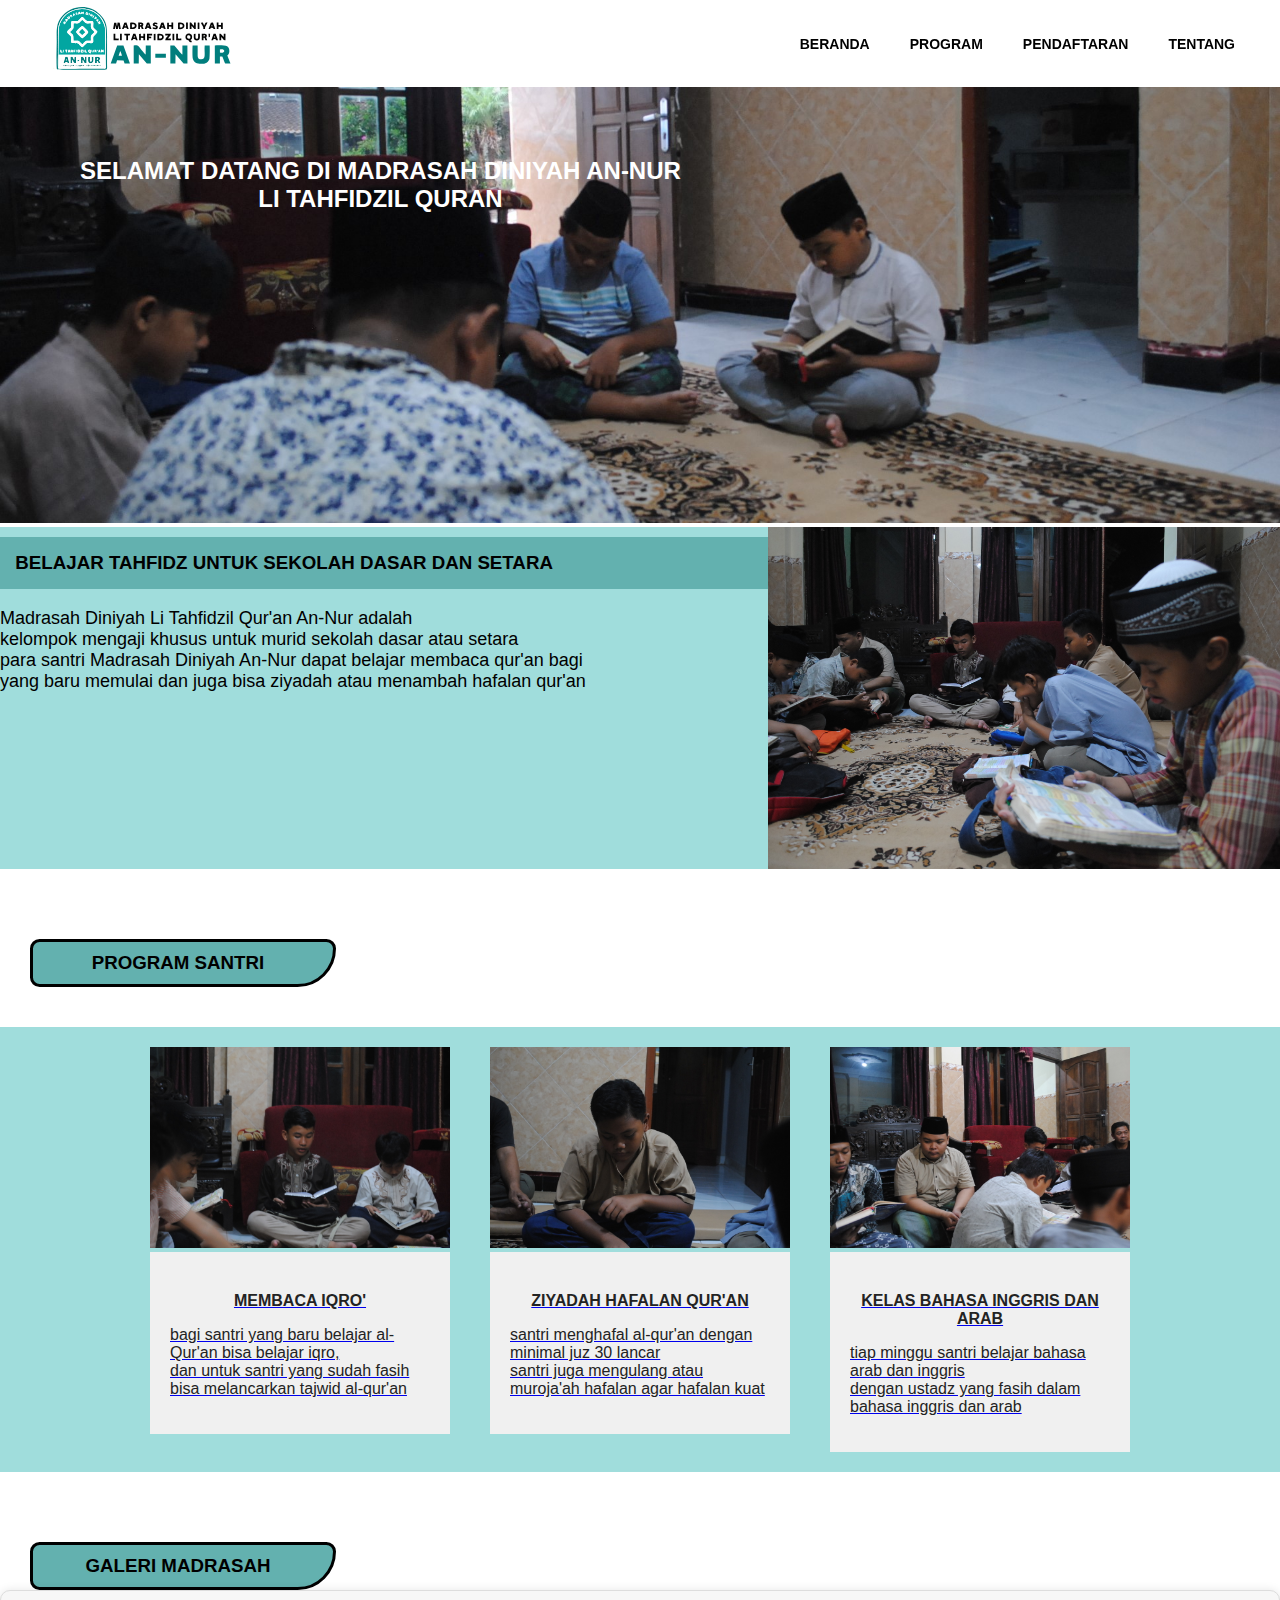
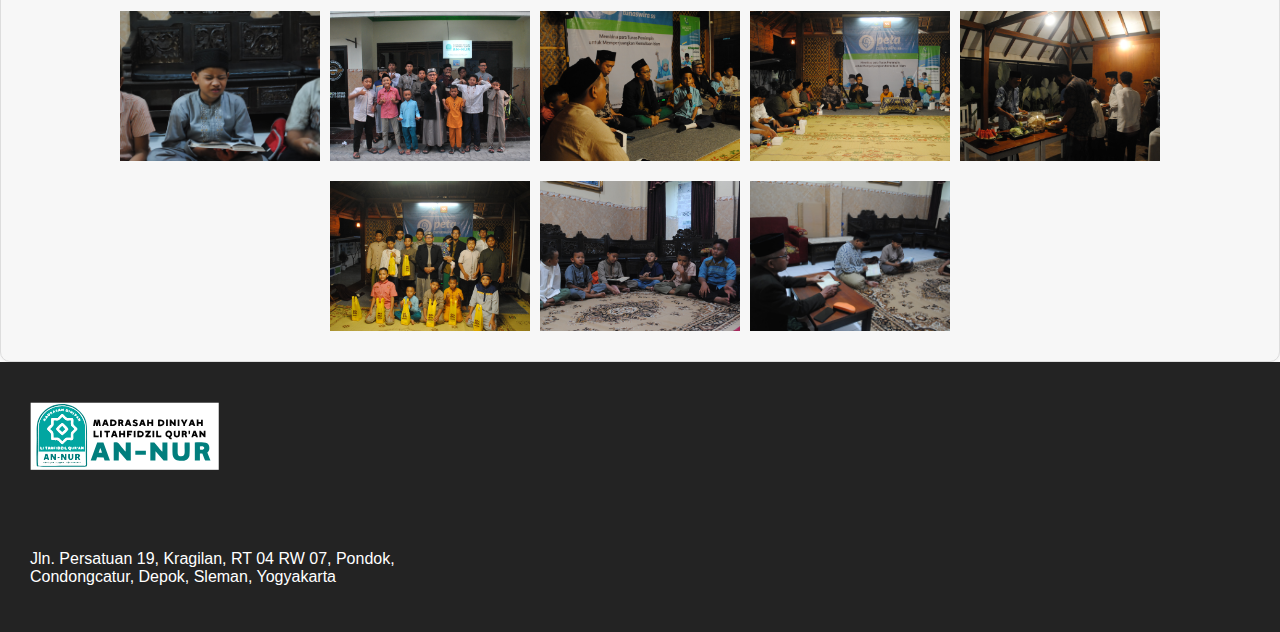
<file: index.html>
<!DOCTYPE html>
<html lang="en">
<head>
    <meta charset="UTF-8">
    <meta name="viewport" content="width=device-width, initial-scale=1.0">
    <title>Madrasah Diniyah Li-Tahfidzil Qur'an An-Nur</title>
    <!-- Google tag (gtag.js) -->
    <script async src="https://www.googletagmanager.com/gtag/js?id=G-F1803P0GSX"></script>
    <script>
    window.dataLayer = window.dataLayer || [];
    function gtag(){dataLayer.push(arguments);}
    gtag('js', new Date());

    gtag('config', 'G-F1803P0GSX');
    </script>
    <style>
        body{
            margin: 0;
            font-family: Arial, Helvetica, sans-serif
        }


        .navbar{
            background-color: #FFFFFF;
            filter: drop-shadow(1px 3px 5px #a3a3a3);
            overflow: hidden;
            display: flex;
        }
        
        .navbar-list{
            margin-left: auto;
            margin-bottom: auto;
            margin-top: auto;
            margin-right: 25px;
            list-style-type: none;
            padding: 0;
            display: flex;
        }

        .navbar-item a{
            display: block;
            color: black;
            text-align: center;
            text-decoration: none;
            font-size: 14px;
            font-weight: bold;
            padding: 30px 20px;
        }

        .navbar-item a:hover{
            margin: auto;
            background-color: #63B1AF;
            color: white;
        }

        .navbar-logo{
            margin-top: 5px;
            margin-bottom: 10px;
            margin-left: 50px;
            object-fit: contain;
            
        }
        .navbar img{
            height: 100%;
            max-height: max-content;
        }

        .dashboard-background{
            position: relative;
            text-align: center;
        }
        .dashboard-background h2{
            color: #FFFFFF;
            position: absolute;
            top: 50px;
            left: 80px;
            display: flex;
        }
        .dashboard-background img{
            width: 100%;
            height: auto;
        }

        .container-block{
            display: flex;
        }

        .container-block img{
            object-fit: fill;
            max-width: 40%;
        }

        .container-block-header{
            width: 100%;
            background-color: #A0DDDC;
        }

        .container-block-header h3{
            margin-top: 10px;
            padding: 2%;
            background-color: #63B1AF;

        }
        .container-block-header p{
            width: 100%;
            height: auto;
            background-color: #a0dddc;
            font-size: 18px;
            
        }

        .card-header{
            background-color: #63B1AF;
            width: 230px;
            max-width: 350px;
            text-align: center;
            padding-left: 30px;
            padding-right: 40px;
            border-style: solid;
            border-radius: 10px 10px 40px 10px;
            margin-top: 70px;
            margin-left: 30px;

        }
        
        .card-header h3{
            margin: auto;
            padding: 10px;
        }

        .card-container{
            display: flex;
            justify-content: center;
            background-color: #A0DDDC;
            margin-top: 40px;
            box-sizing: border-box;
        }

        .card{
            color: #232323;
            width: 300px;
            vertical-align: top;
            margin: 20px;
            border-radius: 20px 20px 20px 20px;
            transition: width 0.3s ease-in-out;
        }

        .card img{
            
            max-width: 100%;
            height: 150%;
            height: auto;
            object-fit: cover;
        }

        .card-content{
            background-color: #F0F0F0;
            padding: 20px;
        }
        .card-content h4{
            padding-top: 20px;
            margin: auto;
            text-align: center;
        }
        .card:not(:last-child) {
         margin-right: 20px;
        }

        .card:hover{
            width: 320px;
            z-index: 1;
            box-shadow: 0 0 10px rgba(0, 0, 0, 0.2);
        }

        .footer{
            background-color: #232323;
            display: flex;
            justify-content: space-between;

        }

        .footer img{
            padding-top: 10px;
            margin: 30px;
        }
        
        .footer p{
            padding: 30px;
            color: #FFFFFF;
        }
        iframe{
            margin: 10px;
            width: 30%;
            height: 200px;
            border-radius: 10px;
        }
.gallery {
  
  display: flex;
  flex-wrap: wrap;
  justify-content: center;
  gap: 10px;
  padding: 20px;
  background-color: #f7f7f7;
  border: 1px solid #ddd;
  border-radius: 10px;
  box-shadow: 0 0 10px rgba(0, 0, 0, 0.1);
}

.gallery img {

  width: 200px;
  height: 150px;
  object-fit: cover;
  border-radius: 0px;
  margin-bottom: 10px;
  cursor: pointer;
  transition: transform 0.2s ease-in-out;
}

@media (max-width: 768px) {
 .card-container {
    flex-wrap: wrap;
    align-items: center;
}
    
    
 .card{

    
    width: 80%; 
    height: 50%;
    margin-left: 50%px;
  }
}





    </style>
</head>
<body>
    <nav class="navbar">
        <div class="navbar-logo">
            <a href="index.html">
                <img src="img/logo madrasah diniyah annur.svg" alt="logo madrasah">
                </a>
        </div>
        <ul class="navbar-list">
            <li class="navbar-item">
                <a href="index.html">BERANDA</a>
            </li>
            <li class="navbar-item">
                <a href="program.html">PROGRAM</a>
            </li>
            <li class="navbar-item">
                <a href="pendaftaran.html">PENDAFTARAN</a>
            </li>
            <li class="navbar-item">
                <a href="tentang.html">TENTANG</a>
            </li>
        </ul>
    </nav>
    
<div class="dashboard-background">
    <h2>SELAMAT DATANG DI MADRASAH DINIYAH AN-NUR <br> LI TAHFIDZIL QURAN</h2>
    <img src="img/DSC_0308(1).JPG" alt="background" style="width: 100%;">
</div>

<div class="container-block">
    <div class="container-block-header">
        <h3>BELAJAR TAHFIDZ UNTUK SEKOLAH DASAR DAN SETARA</h3>
        <p>Madrasah Diniyah Li Tahfidzil Qur'an An-Nur adalah<br>
            kelompok mengaji khusus untuk murid sekolah dasar atau setara<br>
            para santri Madrasah Diniyah An-Nur dapat belajar membaca qur'an bagi<br> yang baru memulai dan juga bisa ziyadah atau menambah hafalan qur'an </p>
    </div>
        <img src="img/DSC_0331.JPG" alt="">
</div>

<div class="card-header">
    <h3>PROGRAM SANTRI</h2>
</div>
<div class="card-container">
    <a href="#">
    <div class="card">
        <img src="img/DSC_0347.JPG" alt="">
        <div class="card-content">
            <h4>MEMBACA IQRO'</h4>
            <p>bagi santri yang baru belajar al-Qur'an bisa belajar iqro,<br>
                dan untuk santri yang sudah fasih bisa melancarkan tajwid al-qur'an</p>
        </div>
    </div>
    </a>
    <a href="#">
    <div class="card">
        <img src="img/DSC_0340.JPG" alt="">
        <div class="card-content">
            <h4>ZIYADAH HAFALAN QUR'AN</h4>
            <p>santri menghafal al-qur'an dengan minimal juz 30 lancar<br>
                santri juga mengulang atau muroja'ah hafalan agar hafalan kuat</p>
        </div>
    </div>
    </a>
    <a href="#">
    <div class="card">
        <img src="img/DSC_0339.JPG" alt="">
        <div class="card-content">
            <h4>KELAS BAHASA INGGRIS DAN ARAB</h4>
            <p>tiap minggu santri belajar bahasa arab dan inggris<br>
                dengan ustadz yang fasih dalam bahasa inggris dan arab</p>
        </div>
    </div>
    </a>
</div>

<div class="card-header">
    <h3>GALERI MADRASAH</h3>
</div>

<div class="gallery">
    <img src="img/DSC_0354.JPG" alt="galeri madrasah">        
    <img src="img/DSC_0386.JPG" alt="galeri madrasah">        
    <img src="img/DSC_0408.JPG" alt="galeri madrasah">        
    <img src="img/DSC_0412.JPG" alt="galeri madrasah">        
    <img src="img/DSC_0436.JPG" alt="galeri madrasah">        
    <img src="img/DSC_0441.JPG" alt="galeri madrasah">
    <img src="img/DSC_0449.JPG" alt="galeri madrasah">        
    <img src="img/DSC_0305.JPG" alt="galeri madrasah">                  
</div>

<div class="footer">
    <div>
    <img src="img/logo madrasah diniyah annur.svg" alt="logo madrasah">
    <p>Jln. Persatuan 19, Kragilan, RT 04 RW 07, Pondok, <br> Condongcatur, Depok, Sleman, Yogyakarta</p>
</div>

    <iframe src="https://www.google.com/maps/embed?pb=!1m14!1m8!1m3!1d247.08610156961828!2d110.4055425!3d-7.7497109!3m2!1i1024!2i768!4f13.1!3m3!1m2!1s0x2e7a59745764c7bf%3A0x443570f3665087c4!2s7C24%2B476%2C%20Jl.%20Persatuan%20Condongcatur%2C%20Gempol%2C%20Minomartani%2C%20Kec.%20Ngaglik%2C%20Kabupaten%20Sleman%2C%20Daerah%20Istimewa%20Yogyakarta%2055281!5e0!3m2!1sid!2sid!4v1721887630565!5m2!1sid!2sid" width="400" height="300" style="border:0;" allowfullscreen="" loading="lazy" referrerpolicy="no-referrer-when-downgrade"></iframe>

</div>
    
</body>
</html>
</file>
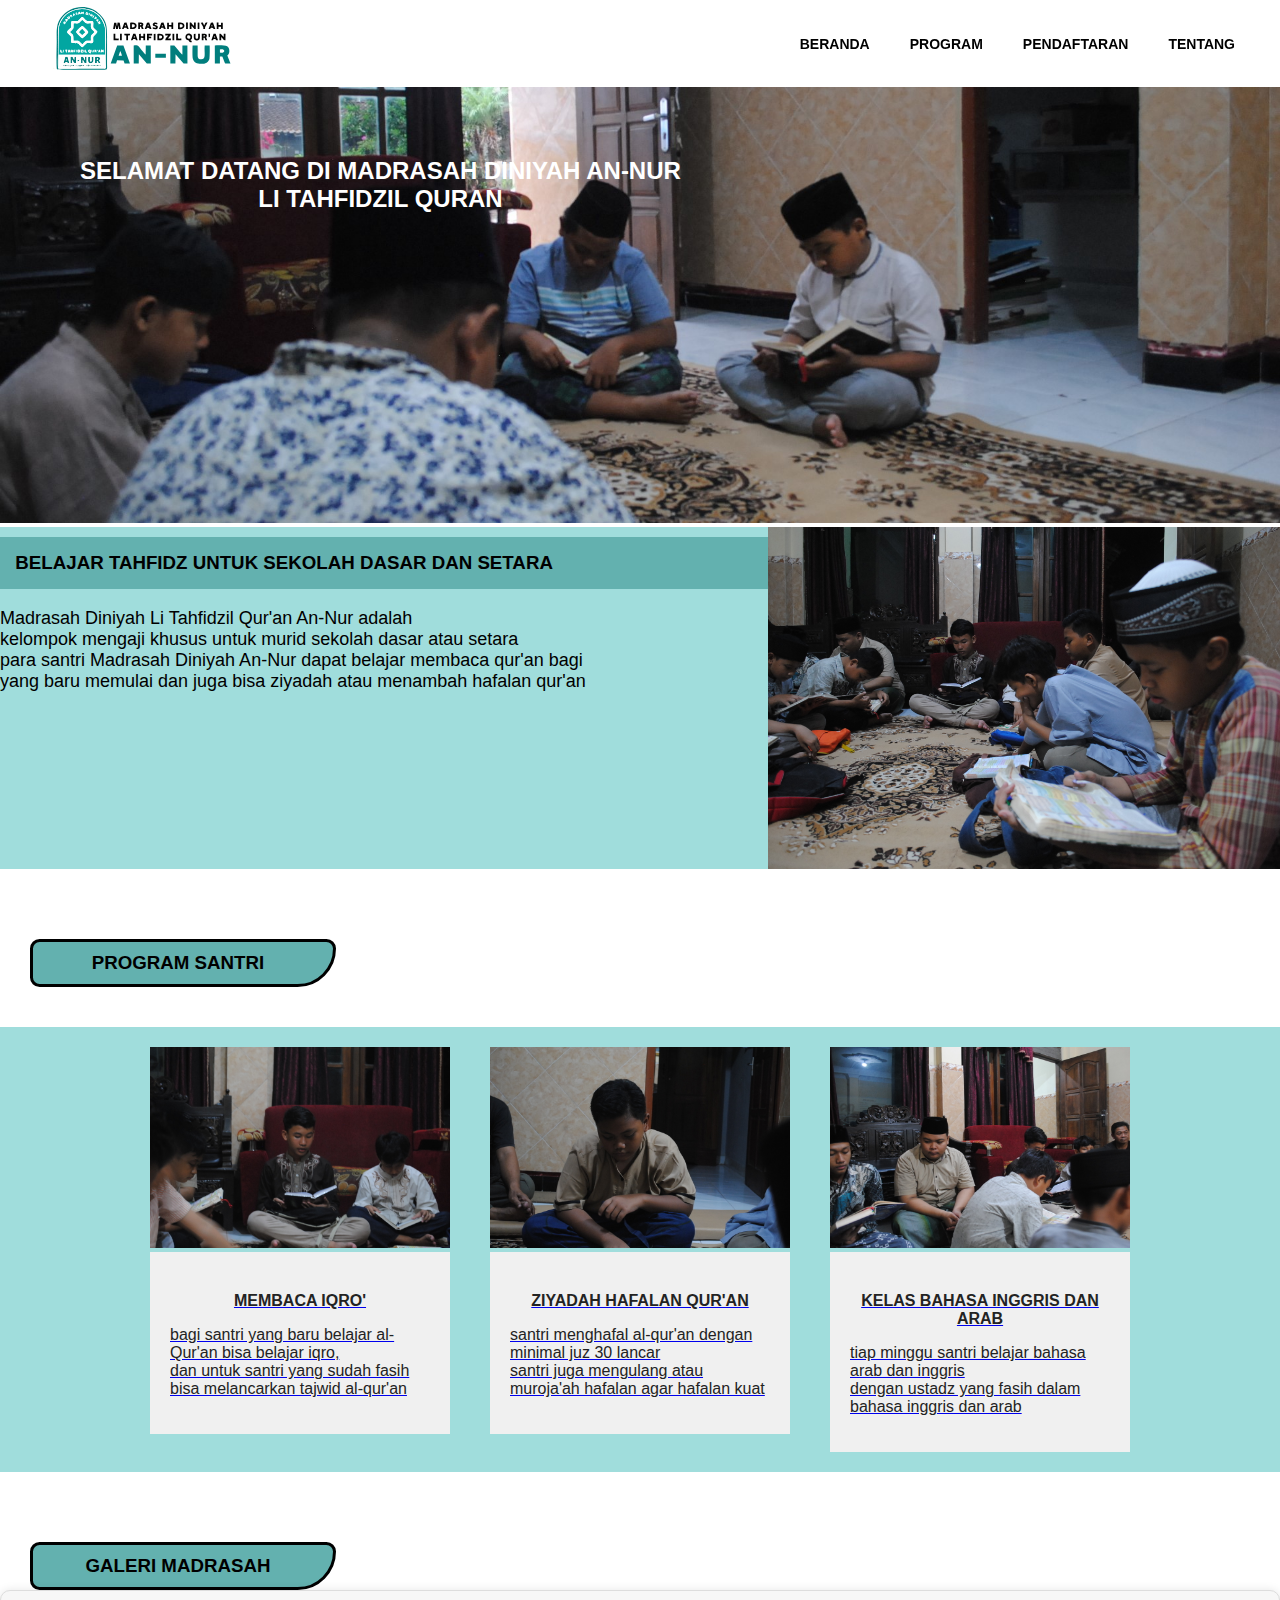
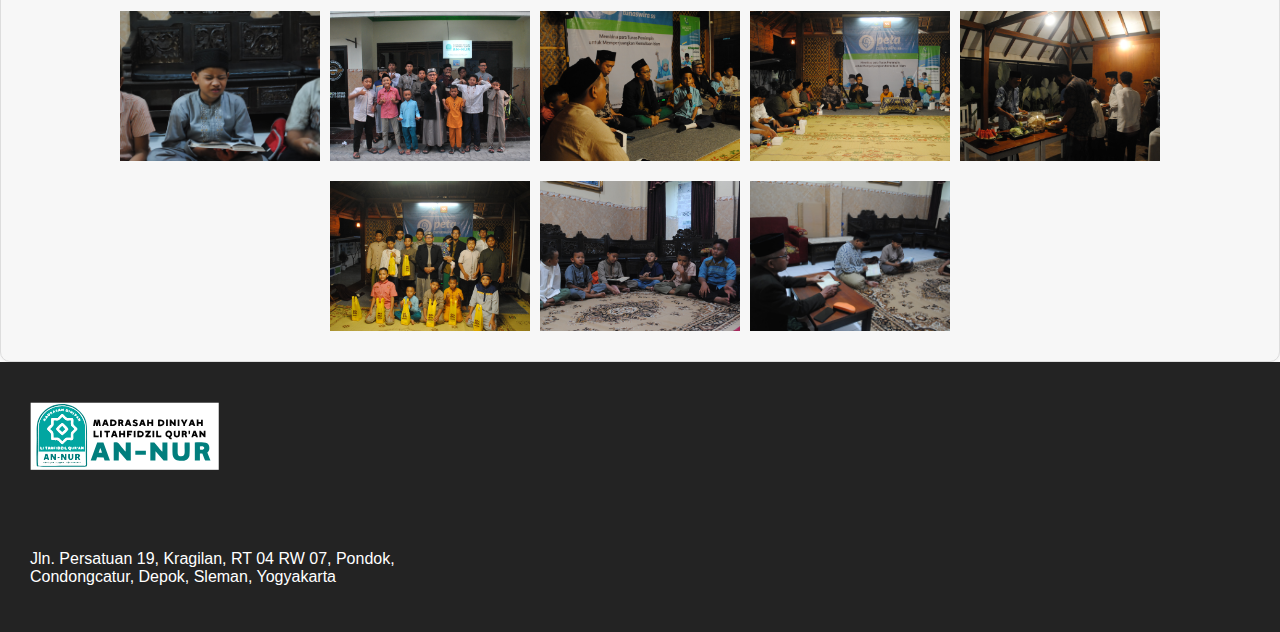
<file: homepage.html>
<!DOCTYPE html>
<html lang="en">
<head>
    <meta charset="UTF-8">
    <meta name="viewport" content="width=device-width, initial-scale=1.0">
    <title>Madrasah Diniyah Li-Tahfidzil Qur'an An-Nur</title>

    <style>
        body{
            margin: 0;
            font-family: Arial, Helvetica, sans-serif
        }


        .navbar{
            background-color: #FFFFFF;
            filter: drop-shadow(1px 3px 5px #a3a3a3);
            overflow: hidden;
            display: flex;
        }
        
        .navbar-list{
            margin-left: auto;
            margin-bottom: auto;
            margin-top: auto;
            margin-right: 25px;
            list-style-type: none;
            padding: 0;
            display: flex;
        }

        .navbar-item a{
            display: block;
            color: black;
            text-align: center;
            text-decoration: none;
            font-size: 14px;
            font-weight: bold;
            padding: 30px 20px;
        }

        .navbar-item a:hover{
            margin: auto;
            background-color: #63B1AF;
            color: white;
        }

        .navbar-logo{
            margin-top: 5px;
            margin-bottom: 10px;
            margin-left: 50px;
            object-fit: contain;
            
        }
        .navbar img{
            height: 100%;
            max-height: max-content;
        }

        .dashboard-background{
            position: relative;
            text-align: center;
        }
        .dashboard-background h2{
            color: #FFFFFF;
            position: absolute;
            top: 50px;
            left: 80px;
            display: flex;
        }
        .dashboard-background img{
            width: 100%;
            height: auto;
        }

        .container-block{
            display: flex;
        }

        .container-block img{
            object-fit: fill;
            max-width: 40%;
        }

        .container-block-header{
            width: 100%;
            background-color: #A0DDDC;
        }

        .container-block-header h3{
            margin-top: 10px;
            padding: 2%;
            background-color: #63B1AF;

        }
        .container-block-header p{
            width: 100%;
            height: auto;
            background-color: #a0dddc;
            font-size: 18px;
            
        }

        .card-header{
            background-color: #63B1AF;
            width: 230px;
            max-width: 350px;
            text-align: center;
            padding-left: 30px;
            padding-right: 40px;
            border-style: solid;
            border-radius: 10px 10px 40px 10px;
            margin-top: 70px;
            margin-left: 30px;

        }
        
        .card-header h3{
            margin: auto;
            padding: 10px;
        }

        .card-container{
            display: flex;
            justify-content: center;
            background-color: #A0DDDC;
            margin-top: 40px;
            box-sizing: border-box;
        }

        .card{
            color: #232323;
            width: 300px;
            vertical-align: top;
            margin: 20px;
            border-radius: 20px 20px 20px 20px;
            transition: width 0.3s ease-in-out;
        }

        .card img{
            
            max-width: 100%;
            height: 150%;
            height: auto;
            object-fit: cover;
        }

        .card-content{
            background-color: #F0F0F0;
            padding: 20px;
        }
        .card-content h4{
            padding-top: 20px;
            margin: auto;
            text-align: center;
        }
        .card:not(:last-child) {
         margin-right: 20px;
        }

        .card:hover{
            width: 320px;
            z-index: 1;
            box-shadow: 0 0 10px rgba(0, 0, 0, 0.2);
        }

        .footer{
            background-color: #232323;
            display: flex;
            justify-content: space-between;

        }

        .footer img{
            padding-top: 10px;
            margin: 30px;
        }
        
        .footer p{
            padding: 30px;
            color: #FFFFFF;
        }
        iframe{
            margin: 10px;
            width: 30%;
            height: 200px;
            border-radius: 10px;
        }
.gallery {
  
  display: flex;
  flex-wrap: wrap;
  justify-content: center;
  gap: 10px;
  padding: 20px;
  background-color: #f7f7f7;
  border: 1px solid #ddd;
  border-radius: 10px;
  box-shadow: 0 0 10px rgba(0, 0, 0, 0.1);
}

.gallery img {

  width: 200px;
  height: 150px;
  object-fit: cover;
  border-radius: 0px;
  margin-bottom: 10px;
  cursor: pointer;
  transition: transform 0.2s ease-in-out;
}

@media (max-width: 768px) {
 .card-container {
    flex-wrap: wrap;
    align-items: center;
}
    
    
 .card{

    
    width: 80%; 
    height: 50%;
    margin-left: 50%px;
  }
}





    </style>
</head>
<body>
    <nav class="navbar">
        <div class="navbar-logo">
            <a href="homepage.html">
                <img src="img/logo madrasah diniyah annur.svg" alt="logo madrasah">
                </a>
        </div>
        <ul class="navbar-list">
            <li class="navbar-item">
                <a href="homepage.html">BERANDA</a>
            </li>
            <li class="navbar-item">
                <a href="program.html">PROGRAM</a>
            </li>
            <li class="navbar-item">
                <a href="pendaftaran.html">PENDAFTARAN</a>
            </li>
            <li class="navbar-item">
                <a href="tentang.html">TENTANG</a>
            </li>
        </ul>
    </nav>
    
<div class="dashboard-background">
    <h2>SELAMAT DATANG DI MADRASAH DINIYAH AN-NUR <br> LI TAHFIDZIL QURAN</h2>
    <img src="img/DSC_0308(1).JPG" alt="background" style="width: 100%;">
</div>

<div class="container-block">
    <div class="container-block-header">
        <h3>BELAJAR TAHFIDZ UNTUK SEKOLAH DASAR DAN SETARA</h3>
        <p>Madrasah Diniyah Li Tahfidzil Qur'an An-Nur adalah<br>
            kelompok mengaji khusus untuk murid sekolah dasar atau setara<br>
            para santri Madrasah Diniyah An-Nur dapat belajar membaca qur'an bagi<br> yang baru memulai dan juga bisa ziyadah atau menambah hafalan qur'an </p>
    </div>
        <img src="img/DSC_0331.JPG" alt="">
</div>

<div class="card-header">
    <h3>PROGRAM SANTRI</h2>
</div>
<div class="card-container">
    <a href="#">
    <div class="card">
        <img src="img/DSC_0347.JPG" alt="">
        <div class="card-content">
            <h4>MEMBACA IQRO'</h4>
            <p>bagi santri yang baru belajar al-Qur'an bisa belajar iqro,<br>
                dan untuk santri yang sudah fasih bisa melancarkan tajwid al-qur'an</p>
        </div>
    </div>
    </a>
    <a href="#">
    <div class="card">
        <img src="img/DSC_0340.JPG" alt="">
        <div class="card-content">
            <h4>ZIYADAH HAFALAN QUR'AN</h4>
            <p>santri menghafal al-qur'an dengan minimal juz 30 lancar<br>
                santri juga mengulang atau muroja'ah hafalan agar hafalan kuat</p>
        </div>
    </div>
    </a>
    <a href="#">
    <div class="card">
        <img src="img/DSC_0339.JPG" alt="">
        <div class="card-content">
            <h4>KELAS BAHASA INGGRIS DAN ARAB</h4>
            <p>tiap minggu santri belajar bahasa arab dan inggris<br>
                dengan ustadz yang fasih dalam bahasa inggris dan arab</p>
        </div>
    </div>
    </a>
</div>

<div class="card-header">
    <h3>GALERI MADRASAH</h3>
</div>

<div class="gallery">
    <img src="img/DSC_0354.JPG" alt="galeri madrasah">        
    <img src="img/DSC_0386.JPG" alt="galeri madrasah">        
    <img src="img/DSC_0408.JPG" alt="galeri madrasah">        
    <img src="img/DSC_0412.JPG" alt="galeri madrasah">        
    <img src="img/DSC_0436.JPG" alt="galeri madrasah">        
    <img src="img/DSC_0441.JPG" alt="galeri madrasah">
    <img src="img/DSC_0449.JPG" alt="galeri madrasah">        
    <img src="img/DSC_0305.JPG" alt="galeri madrasah">                  
</div>

<div class="footer">
    <div>
    <img src="img/logo madrasah diniyah annur.svg" alt="logo madrasah">
    <p>Jln. Persatuan 19, Kragilan, RT 04 RW 07, Pondok, <br> Condongcatur, Depok, Sleman, Yogyakarta</p>
</div>

    <iframe src="https://www.google.com/maps/embed?pb=!1m14!1m8!1m3!1d247.08610156961828!2d110.4055425!3d-7.7497109!3m2!1i1024!2i768!4f13.1!3m3!1m2!1s0x2e7a59745764c7bf%3A0x443570f3665087c4!2s7C24%2B476%2C%20Jl.%20Persatuan%20Condongcatur%2C%20Gempol%2C%20Minomartani%2C%20Kec.%20Ngaglik%2C%20Kabupaten%20Sleman%2C%20Daerah%20Istimewa%20Yogyakarta%2055281!5e0!3m2!1sid!2sid!4v1721887630565!5m2!1sid!2sid" width="400" height="300" style="border:0;" allowfullscreen="" loading="lazy" referrerpolicy="no-referrer-when-downgrade"></iframe>

</div>
    
</body>
</html>
</file>
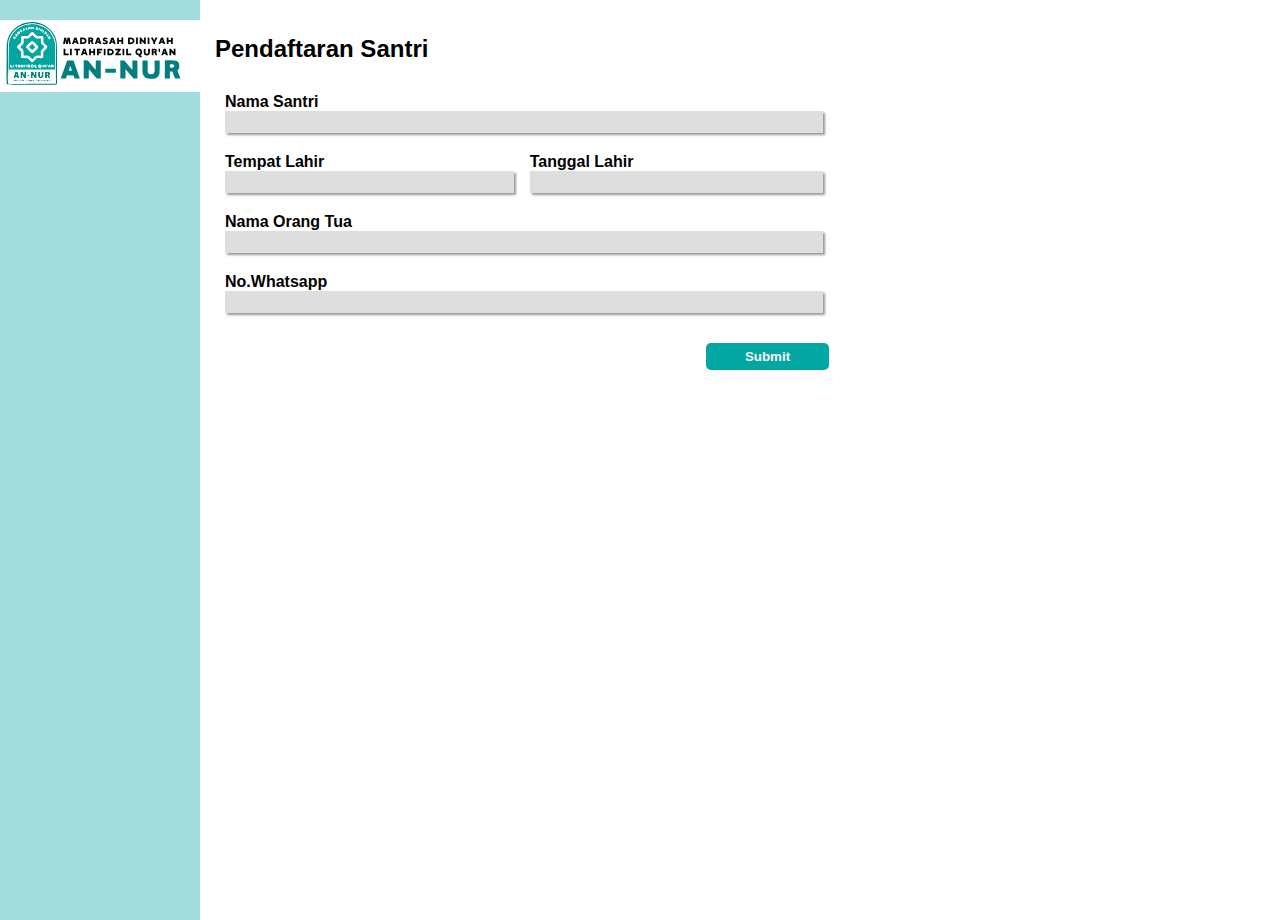
<file: pendaftaran.html>
<!DOCTYPE html>
<html lang="en">
<head>
    <meta charset="UTF-8">
    <meta name="viewport" content="width=device-width, initial-scale=1.0">
    <title>Document</title>

<style>
    body {
    margin: 0;
    font-family: Arial, sans-serif;
  }
  .container {
    display: flex;
  }
  .sidebar {
    width: 200px;
    height: 100vh;
    background-color: #A0DDDC;
    color: white;
    padding-top: 20px;
    
  }
  .sidebar-item{
    background-color: #ffffff;
    width: 100%;
  }


  .main-content {
    padding: 15px;
  }

  label{
    font-weight: bold;
  }
  input[type=text]{
    height: 20px;
    width: 100%;
    border: none;
    background-color: #dedede;
    box-shadow: 2px 2px 2px #747474b9 ;
  }
  input[type=submit]{
    color: #FAF4F4;
    background-color: #02A6A2;
    width: 20%;
    height: 27px;
    margin-top: 20px;
    float: right;
    border: none;
    border-radius: 5px 5px 5px 5px;
    font-weight: bold;
  }
  .left{
    padding: 10px;
    float: left;
        
    }
    .right{
        padding: 10px;
        float: right;
    }
    
    .clear {
        padding: 10px;
        clear: both;
    }

    
</style>

</head>
<body>

    <div class="container">
        
        <div class="sidebar">
            <a href="./index.html">
            <div class="sidebar-item">
          <img src="./img/logo madrasah diniyah annur.svg" alt="">
            </div>
        </a>
        </div>
        <div class="main-content">
          <h2>Pendaftaran Santri</h2>
          <div class="form-container">
            <form action="">
                <div class="clear">
                <label for="">Nama Santri</label>
                <input type="text" name="" id="">
                </div>

                <div class="left">
                <label for="">Tempat Lahir</label>
                <input type="text" name="" id="">
                </div>

                <div class="right">
                <label for="">Tanggal Lahir</label>
                <input type="text" name="" id="">
                </div>

                <div class="clear">
                <label for=""> Nama Orang Tua</label>
                <input type="text" name="" id="">
                </div>

                <div class="clear">
                <label for="">No.Whatsapp</label>
                <input type="text" name="" id="">

                </div>
                <input type="submit" value="Submit">
            </form>
          </div>
        </div>
      </div>
      
</body>
</html>
</file>
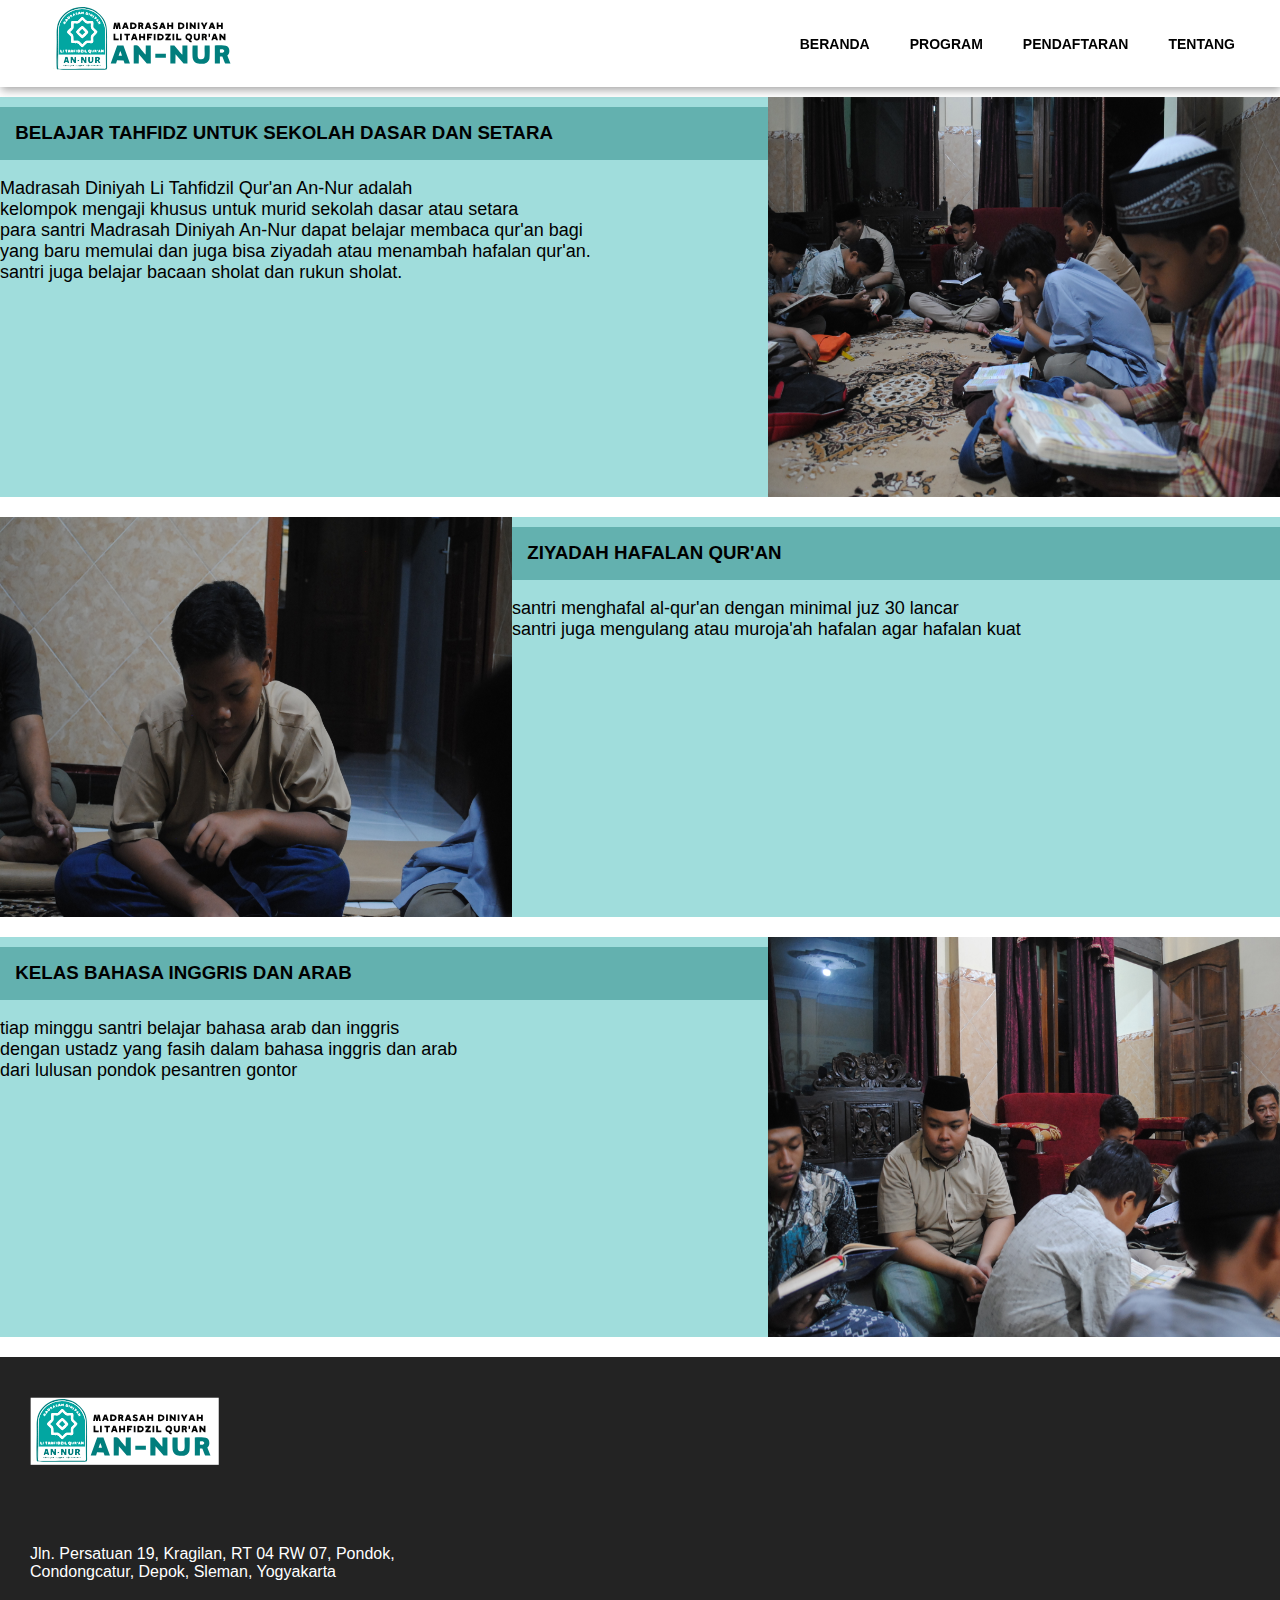
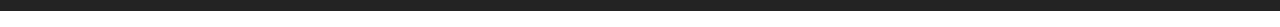
<file: program.html>
<!DOCTYPE html>
<html lang="en">
<head>
    <meta charset="UTF-8">
    <meta name="viewport" content="width=device-width, initial-scale=1.0">
    <title>Program Madrasah</title>

    <style>
        body{
            margin: 0;
            font-family: Arial, Helvetica, sans-serif
        }


        .navbar{
            background-color: #FFFFFF;
            filter: drop-shadow(1px 3px 5px #a3a3a3);
            overflow: hidden;
            display: flex;
            margin-bottom: 10px;
        }
        
        .navbar-list{
            margin-left: auto;
            margin-bottom: auto;
            margin-top: auto;
            margin-right: 25px;
            list-style-type: none;
            padding: 0;
            display: flex;
        }

        .navbar-item a{
            display: block;
            color: black;
            text-align: center;
            text-decoration: none;
            font-size: 14px;
            font-weight: bold;
            padding: 30px 20px;
        }

        .navbar-item a:hover{
            margin: auto;
            background-color: #63B1AF;
            color: white;
        }

        .navbar-logo{
            margin-top: 5px;
            margin-bottom: 10px;
            margin-left: 50px;
            object-fit: contain;
            
        }
        .navbar img{
            height: 100%;
            max-height: max-content;
        }

        .container-block{
            height: 400px;
            max-height: 450px;
            display: flex;
            margin-bottom: 20px;
        }

        .container-block img{
            object-fit: fill;
            max-width: 40%;
        }

        .container-block-header{
            width: 100%;
            background-color: #A0DDDC;
        }

        .container-block-header h3{
            margin-top: 10px;
            padding: 2%;
            background-color: #63B1AF;

        }
        .container-block-header p{
            width: 100%;
            height: auto;
            background-color: #a0dddc;
            font-size: 18px;
            
        }
        .footer{
            background-color: #232323;
        }

        .footer img{
            padding-top: 10px;
            margin: 30px;
        }
        
        .footer p{
            padding: 30px;
            color: #FFFFFF;
        }

    </style>

</head>
<body>
    <nav class="navbar">
        <div class="navbar-logo">
            <a href="./index.html">
                <img src="img/logo madrasah diniyah annur.svg" alt="logo madrasah">
                </a>
        </div>
        <ul class="navbar-list">
            <li class="navbar-item">
                <a href="./index.html">BERANDA</a>
            </li>
            <li class="navbar-item">
                <a href="program.html">PROGRAM</a>
            </li>
            <li class="navbar-item">
                <a href="pendaftaran.html">PENDAFTARAN</a>
            </li>
            <li class="navbar-item">
                <a href="tentang.html">TENTANG</a>
            </li>
        </ul>
    </nav>

    <div class="container-block">
        <div class="container-block-header">
            <h3>BELAJAR TAHFIDZ UNTUK SEKOLAH DASAR DAN SETARA</h3>
            <p>Madrasah Diniyah Li Tahfidzil Qur'an An-Nur adalah<br>
                kelompok mengaji khusus untuk murid sekolah dasar atau setara<br>
                para santri Madrasah Diniyah An-Nur dapat belajar membaca qur'an bagi<br> yang baru memulai dan juga bisa ziyadah atau menambah hafalan qur'an.
                <br> santri juga belajar bacaan sholat dan rukun sholat.
            </p>
        </div>
            <img src="img/DSC_0331.JPG" alt="">
    </div>
    <div class="container-block">
        <img src="img/DSC_0340.JPG" alt="">
        <div class="container-block-header">
            <h3>ZIYADAH HAFALAN QUR'AN</h3>
            <p>santri menghafal al-qur'an dengan minimal juz 30 lancar<br>
                santri juga mengulang atau muroja'ah hafalan agar hafalan kuat</p>
        </div>
    </div>

    <div class="container-block">
        <div class="container-block-header">
            <h3>KELAS BAHASA INGGRIS DAN ARAB</h3>
            <p>tiap minggu santri belajar bahasa arab dan inggris<br>
                dengan ustadz yang fasih dalam bahasa inggris dan arab <br>
                dari lulusan pondok pesantren gontor</p>
        </div>
            <img src="img/DSC_0339.JPG" alt="">
    </div>

    <div class="footer">
        <img src="img/logo madrasah diniyah annur.svg" alt="logo madrasah">
        <p>Jln. Persatuan 19, Kragilan, RT 04 RW 07, Pondok, <br> Condongcatur, Depok, Sleman, Yogyakarta</p>
    </div>
    
</body>
</html>
</file>
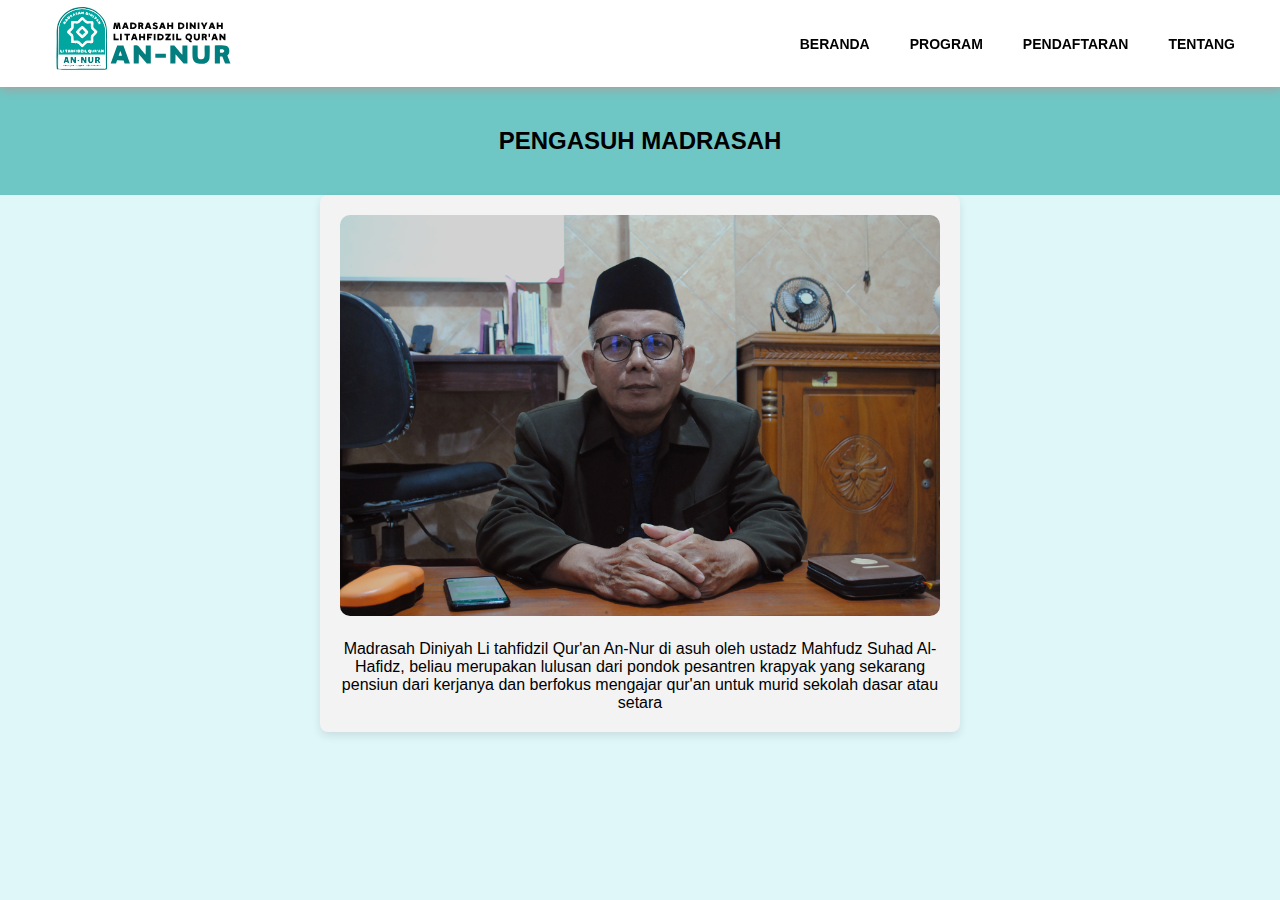
<file: tentang.html>
<!DOCTYPE html>
<html lang="en">
<head>
    <meta charset="UTF-8">
    <meta name="viewport" content="width=device-width, initial-scale=1.0">
    <title>Layout Example</title>

    <style>
        body {
    font-family: Arial, sans-serif;
    background-color: #e0f7f9;
    margin: 0;
    padding: 0;
    flex-direction: column;
    align-items: center;
}
.navbar{
            background-color: #FFFFFF;
            filter: drop-shadow(1px 3px 5px #a3a3a3);
            overflow: hidden;
            display: flex;
        }
        
        .navbar-list{
            margin-left: auto;
            margin-bottom: auto;
            margin-top: auto;
            margin-right: 25px;
            list-style-type: none;
            padding: 0;
            display: flex;
        }

        .navbar-item a{
            display: block;
            color: black;
            text-align: center;
            text-decoration: none;
            font-size: 14px;
            font-weight: bold;
            padding: 30px 20px;
        }

        .navbar-item a:hover{
            margin: auto;
            background-color: #63B1AF;
            color: white;
        }

        .navbar-logo{
            margin-top: 5px;
            margin-bottom: 10px;
            margin-left: 50px;
            object-fit: contain;
            
        }
        .navbar img{
            height: 100%;
            max-height: max-content;
        }

.header {
    width: 100%;
    background-color: #6ec7c4;
    padding: 20px 0;
    text-align: center;
}

.header h1 {
    margin: 0;
    color: #000;
    font-weight: bold;
}

.card {
    background-color: #f3f3f3;
    border-radius: 8px;
    box-shadow: 0 4px 8px rgba(0, 0, 0, 0.1);
    width: 80%;
    max-width: 600px;
    margin-top: 20px;
    padding: 20px;
    text-align: center;
    margin: auto;
}

.card-image img {
    width: 100%;
    height: 100%;
    border-radius: 10px;
}

.card-content p {
    margin: 20px 0 0 0;
    color: #000;
}

    </style>
</head>
<body>

    <nav class="navbar">
        <div class="navbar-logo">
            <a href="./index.html">
                <img src="img/logo madrasah diniyah annur.svg" alt="logo madrasah">
                </a>
        </div>
        <ul class="navbar-list">
            <li class="navbar-item">
                <a href="#">BERANDA</a>
            </li>
            <li class="navbar-item">
                <a href="#">PROGRAM</a>
            </li>
            <li class="navbar-item">
                <a href="pendaftaran.html">PENDAFTARAN</a>
            </li>
            <li class="navbar-item">
                <a href="#">TENTANG</a>
            </li>
        </ul>
    </nav>

    <div class="header">
        <h2>PENGASUH MADRASAH</h2>
    </div>
    <div class="card">
        <div class="card-image">
            <img src="img/profil ustadz mahfudz.png" alt="Profile">
        </div>
        <div class="card-content">
            <p>Madrasah Diniyah Li tahfidzil Qur'an An-Nur di asuh oleh ustadz Mahfudz Suhad Al-Hafidz,
                beliau merupakan lulusan dari pondok pesantren krapyak yang sekarang pensiun dari
                 kerjanya dan berfokus mengajar qur'an untuk murid sekolah dasar atau setara
            </p>
        </div>
    </div>
</body>
</html>
</file>
